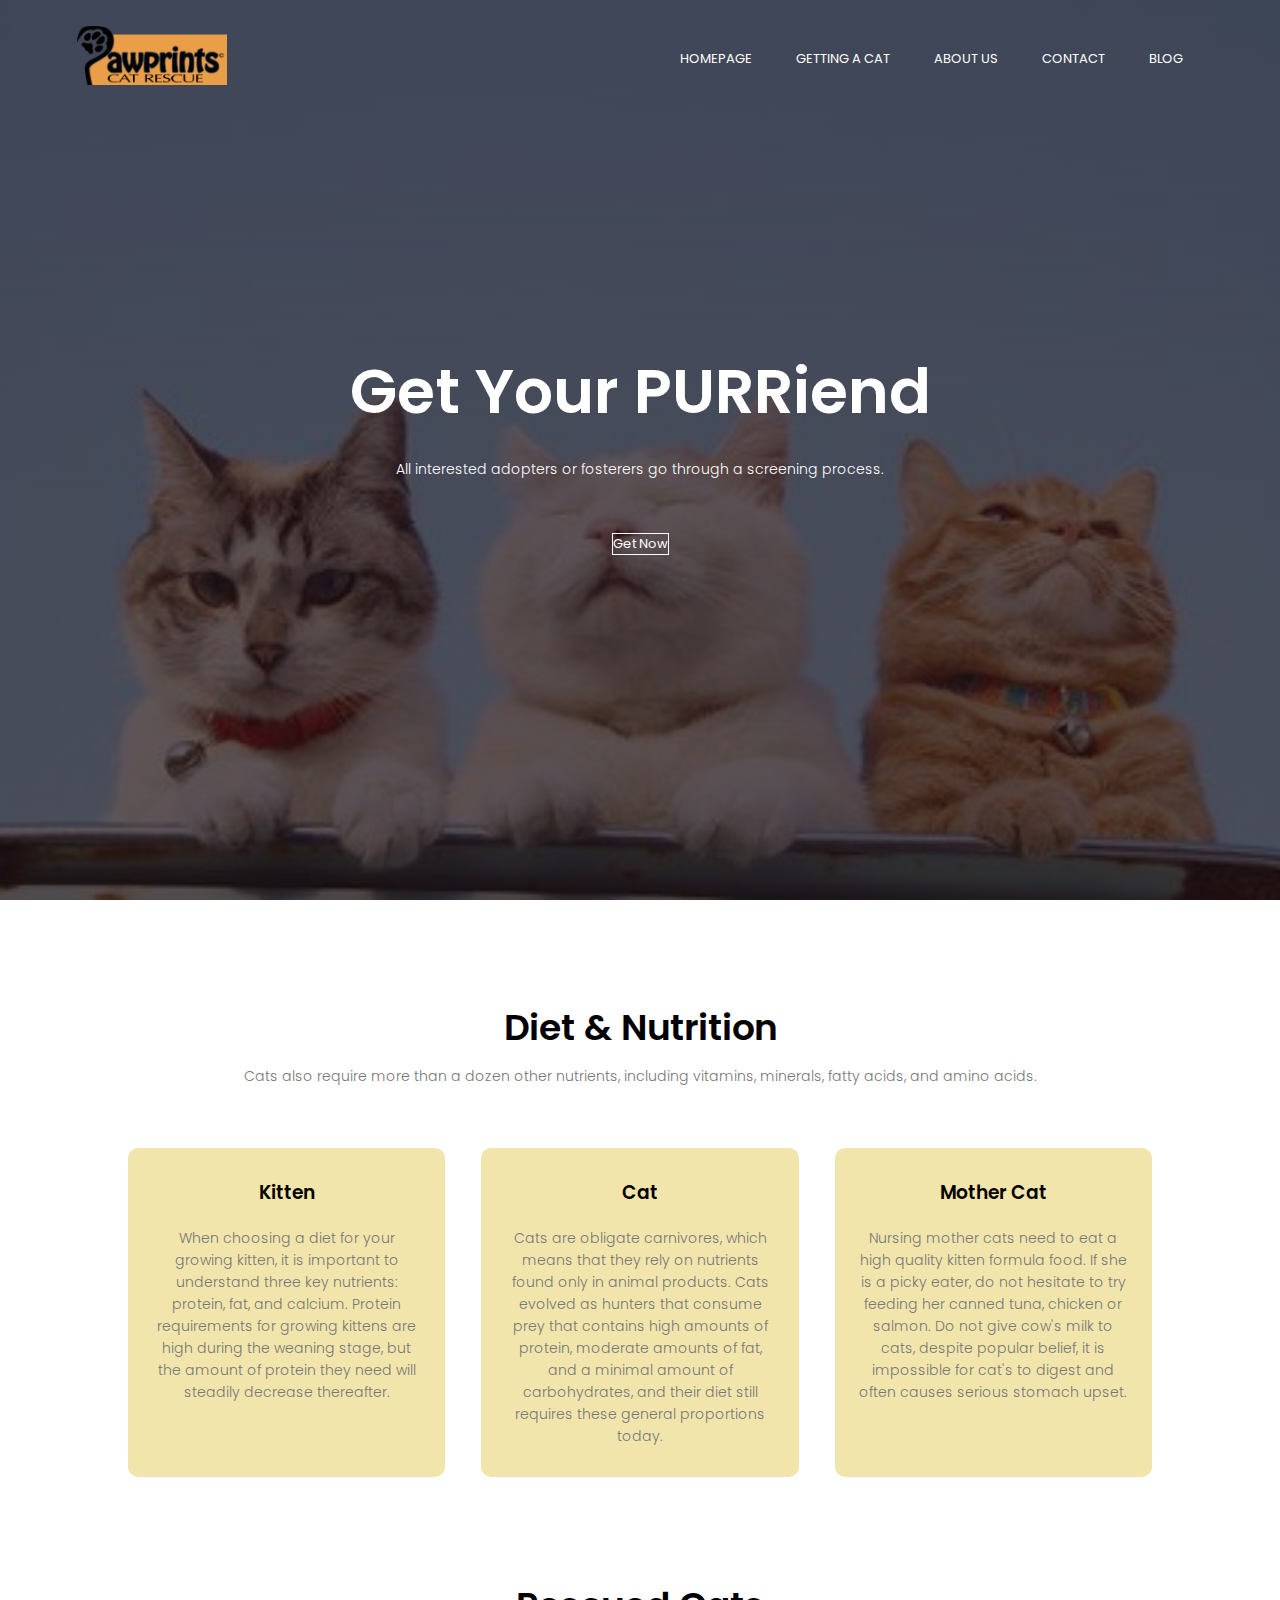
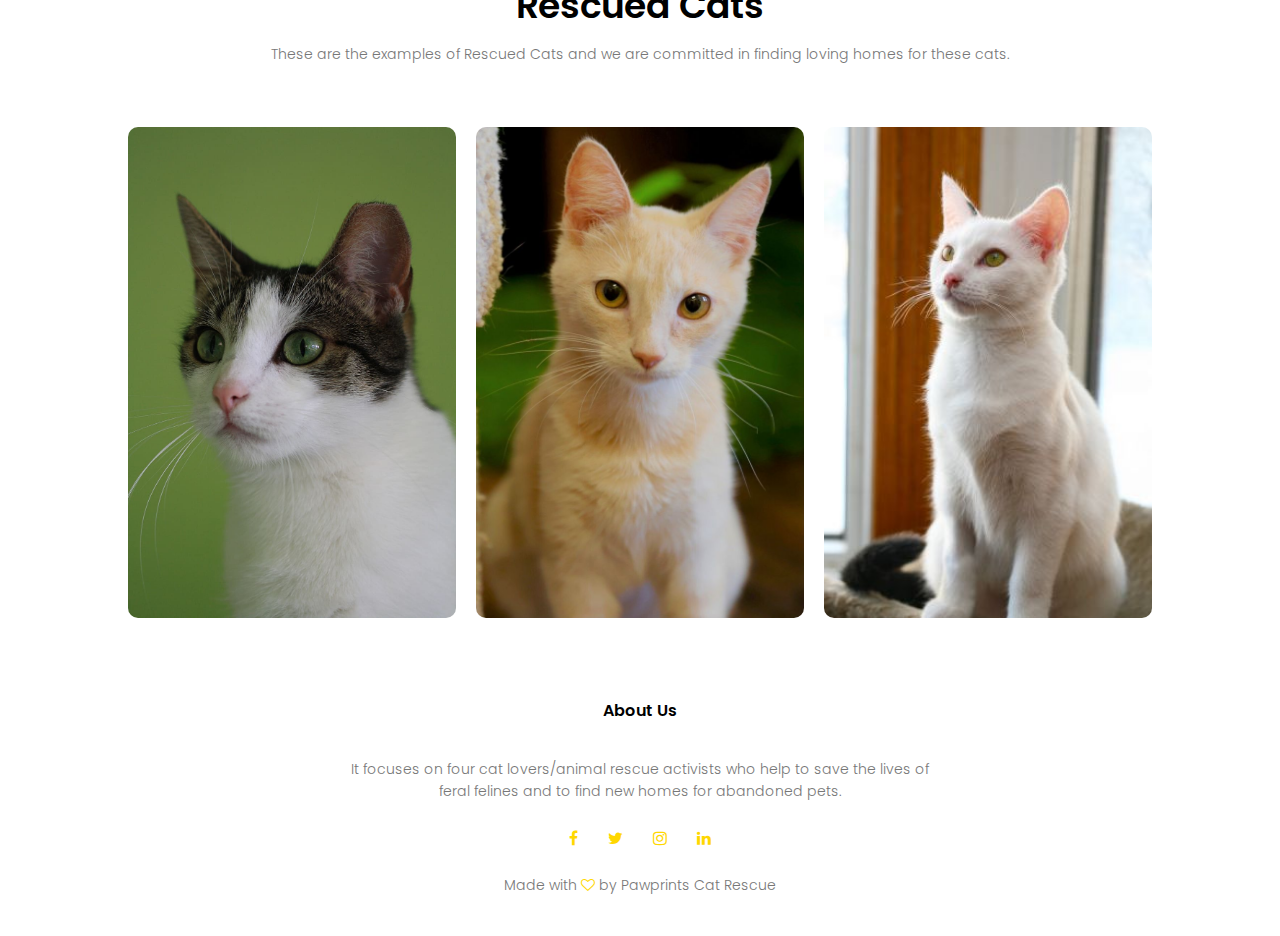
<file: index.html>
<!DOCTYPE html>
<html>
<head>
	<meta name="viewport" content="width=device-width, initial-scale=1.0">
	<title>Get Your PURRiend | Homepage</title>
	<link rel="stylesheet" href="style.css">
	<link rel="preconnect" href="https://fonts.googleapis.com">
<link rel="preconnect" href="https://fonts.gstatic.com" crossorigin>
<link href="https://fonts.googleapis.com/css2?family=Poppins:wght@300;400;600;700&display=swap" rel="stylesheet"> 
<link rel="stylesheet" href="https://stackpath.bootstrapcdn.com/font-awesome/4.7.0/css/font-awesome.min.css">  
</head>
<body>

<section class="header">
		<nav>
			<a href="index.html"><img src="images/logo.png"></a>
			<div class="nav-links" id="navLinks">
				<i class="fa fa-times" onclick="hideMenu()"></i>

				<ul>
					<li><a href="">Homepage</a></li>
					<li><a href="Getting a Cat.html">Getting A Cat</a></li>
					<li><a href="">About Us</a></li>
					<li><a href="">Contact</a></li>
					<li><a href="">Blog</a></li>
					
				</ul>

			</div>
			<i class="fa fa-bars" onclick="showMenu()"></i>
		</nav>

<div class="text-box">
	<h1>Get Your PURRiend</h1>
	<p>All interested adopters or fosterers go through a screening process.</p>
	<a href="" class="hero-btn">Get Now</a>
</div>		

</section>


<!----------------diet & nutrition------------------------->

<section class="dietandnutrition">
	<h1>Diet & Nutrition</h1>
	<p>Cats also require more than a dozen other nutrients, including vitamins, minerals, fatty acids, and amino acids.</p>

	<div class="row">
		<div class="dietandnutrition-col">
			<h3>Kitten</h3>
			<p>When choosing a diet for your growing kitten, it is important to understand three key nutrients: protein, fat, and calcium. Protein requirements for growing kittens are high during the weaning stage, but the amount of protein they need will steadily decrease thereafter.</p>
	</div>
		<div class="dietandnutrition-col">
			<h3>Cat</h3>
			<p>Cats are obligate carnivores, which means that they rely on nutrients found only in animal products. Cats evolved as hunters that consume prey that contains high amounts of protein, moderate amounts of fat, and a minimal amount of carbohydrates, and their diet still requires these general proportions today.</p>
	</div>
		<div class="dietandnutrition-col">
			<h3>Mother Cat</h3>
			<p>Nursing mother cats need to eat a high quality kitten formula food. If she is a picky eater, do not hesitate to try feeding her canned tuna, chicken or salmon. Do not give cow's milk to cats, despite popular belief, it is impossible for cat's to digest and often causes serious stomach upset.</p>
	</div>


</section>


<!----------------Rescued Cats------------------------->
<section class="RescuedCats">
	<h1>Rescued Cats</h1>
	<p>These are the examples of Rescued Cats and we are committed in finding loving homes for these cats. </p>
	
	<div class="row">
		<div class="RescuedCats-col">
			<img src="images/pic1.jpg">
			<div class="layer">
			<h3>Get Now</h3>
			</div>
		</div>

		<div class="RescuedCats-col">
			<img src="images/pic2.jpg">
			<div class="layer">
			<h3>Get Now</h3>
			</div>
		</div>

		<div class="RescuedCats-col">
			<img src="images/pic3.jpg">
			<div class="layer">
			<h3>Get Now</h3>
			</div>
		</div>

	</div>






<!-----------------footer------------------>

</section>

<section class="footer">
	<h4>About Us</h4>
	<p>It focuses on four cat lovers/animal rescue activists who help to save the lives of <br> feral felines and to find new homes for abandoned pets.</p>
	<div class="icons">
		<i class="fa fa-facebook"></i>
		<i class="fa fa-twitter"></i>
		<i class="fa fa-instagram"></i>
		<i class="fa fa-linkedin"></i>
	</div>
	<p>Made with <i class="fa fa-heart-o"></i> by Pawprints Cat Rescue</p>
</section>
	





<!-----------JavaScript for Toggle Menu------------------->

<script>
	
	var navLinks = document.getElementById("navLinks");

	function showMenu(){
		navLinks.style.right = "0";
	}
	function hideMenu(){
		navLinks.style.right = "-200px";
	}

</script>

</body>
</html>
</file>
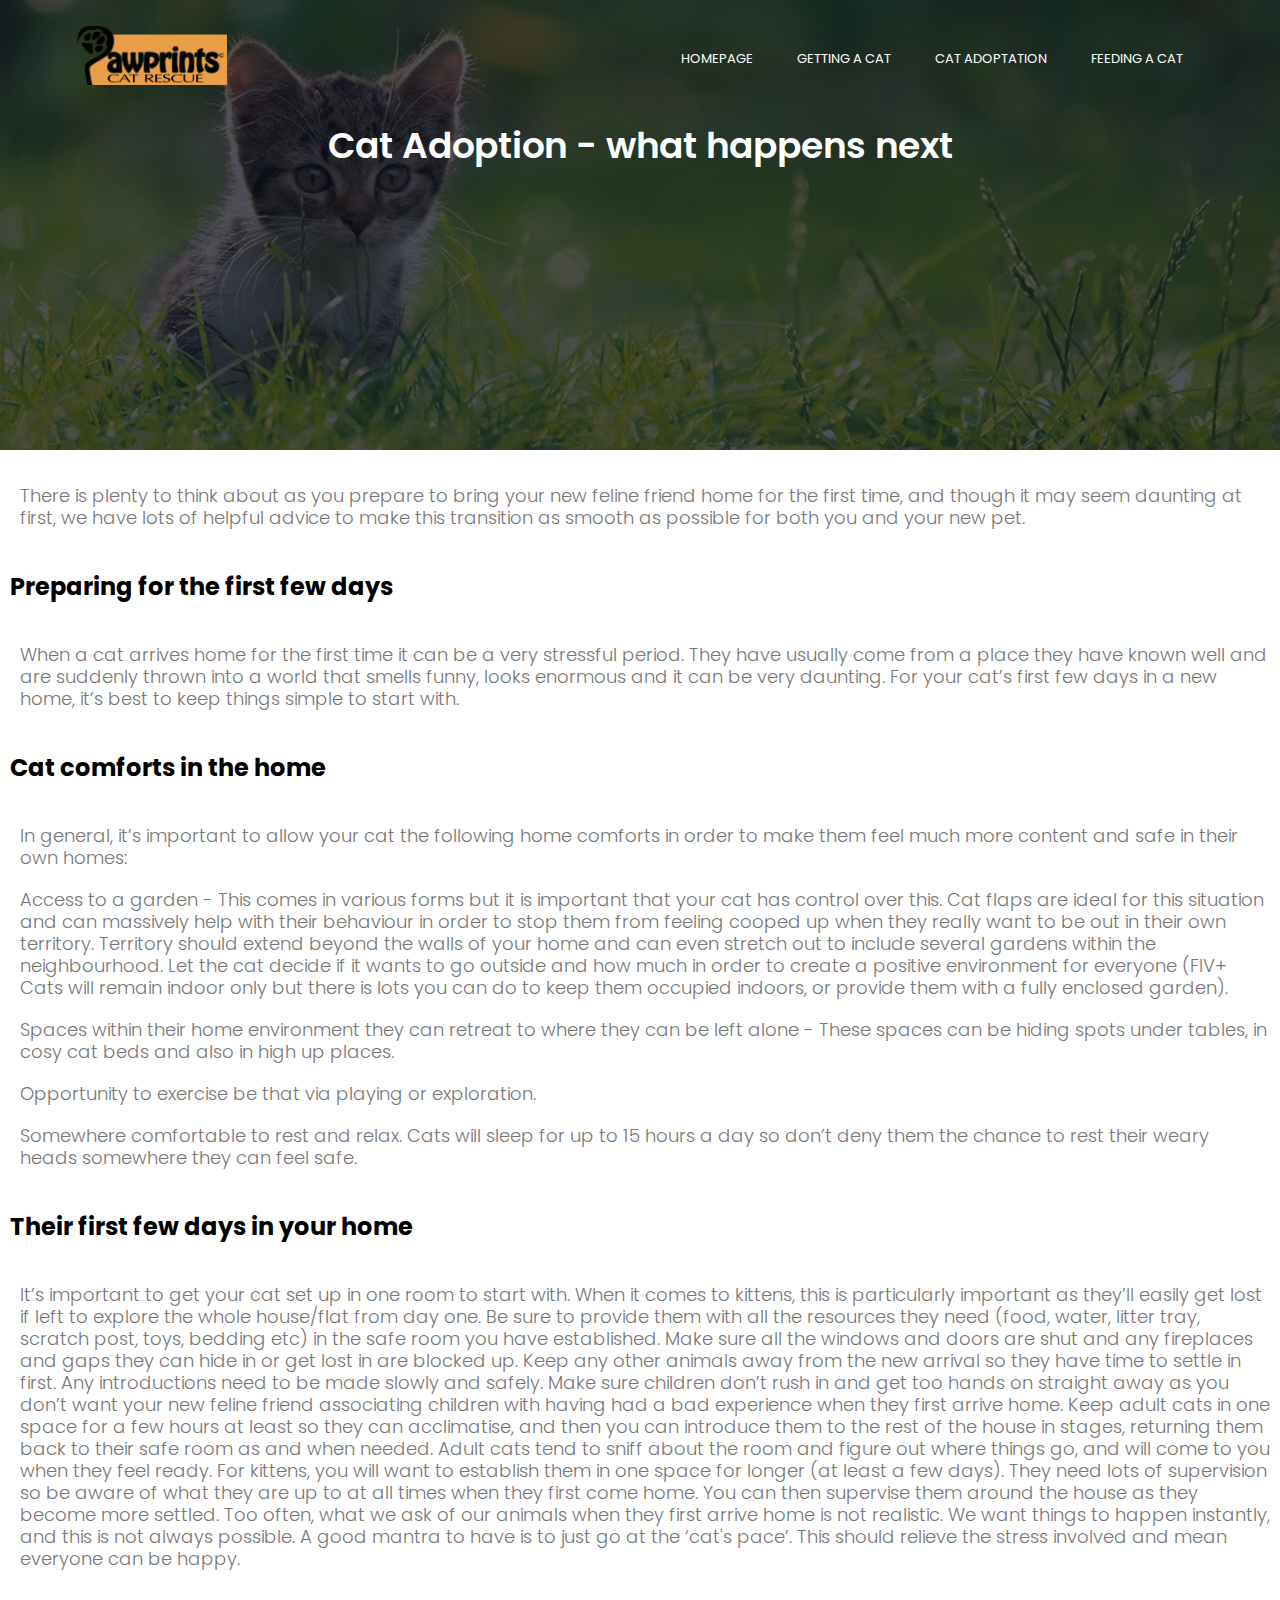
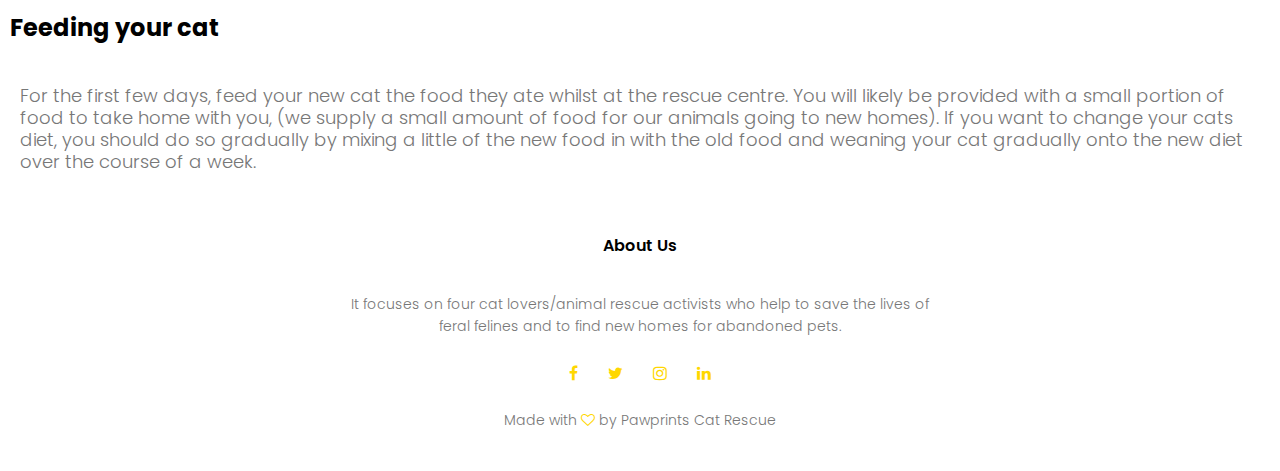
<file: Cat Adoptation.html>
<!DOCTYPE html>
<html>
<head>
	<meta name="viewport" content="width=device-width, initial-scale=1.0">
	<title>Get Your PURRiend | Cat Adoption</title>
	<link rel="stylesheet" href="style.css">
	<link rel="preconnect" href="https://fonts.googleapis.com">
<link rel="preconnect" href="https://fonts.gstatic.com" crossorigin>
<link rel="preconnect" href="https://fonts.googleapis.com">
<link rel="preconnect" href="https://fonts.gstatic.com" crossorigin>
<link href="https://fonts.googleapis.com/css2?family=Poppins:wght@300;700&display=swap" rel="stylesheet"> 
<link rel="stylesheet" href="https://stackpath.bootstrapcdn.com/font-awesome/4.7.0/css/font-awesome.min.css">  
</head>
<body>

<section class="pre-header">
		<nav>
			<a href="index.html"><img src="images/logo.png"></a>
			<div class="nav-links" id="navLinks">
				<i class="fa fa-times" onclick="hideMenu()"></i>

				<ul>
					<li><a href="index.html">Homepage</a></li>
					<li><a href="Getting a Cat.html">Getting A Cat</a></li>
					<li><a href="Cat Adoptation.html">Cat Adoptation</a></li>
					<li><a href="Feeding A Cat.html">Feeding A Cat</a></li>
					
				</ul>

			</div>
			<i class="fa fa-bars" onclick="showMenu()"></i>
		</nav>

	<h1>Cat Adoption - what happens next</h1>		

</section>




<!--------------Getting A Cat Contents----------------->

<section class="Gettingacat">
	<br>
	<p>There is plenty to think about as you prepare to bring your new feline friend home for the first time, and though it may seem daunting at first, we have lots of helpful advice to make this transition as smooth as possible for both you and your new pet.</p>
	<h2>Preparing for the first few days</h2>
	<p>When a cat arrives home for the first time it can be a very stressful period. They have usually come from a place they have known well and are suddenly thrown into a world that smells funny, looks enormous and it can be very daunting. For your cat’s first few days in a new home, it’s best to keep things simple to start with.</p>
	<h2>Cat comforts in the home</h2>
	<p>In general, it’s important to allow your cat the following home comforts in order to make them feel much more content and safe in their own homes:</p>

	<p>Access to a garden - This comes in various forms but it is important that your cat has control over this. Cat flaps are ideal for this situation and can massively help with their behaviour in order to stop them from feeling cooped up when they really want to be out in their own territory. Territory should extend beyond the walls of your home and can even stretch out to include several gardens within the neighbourhood. Let the cat decide if it wants to go outside and how much in order to create a positive environment for everyone (FIV+ Cats will remain indoor only but there is lots you can do to keep them occupied indoors, or provide them with a fully enclosed garden).</p>
	<p>Spaces within their home environment they can retreat to where they can be left alone - These spaces can be hiding spots under tables, in cosy cat beds and also in high up places.</p>
	<p>Opportunity to exercise be that via playing or exploration.</p>
	<p>Somewhere comfortable to rest and relax. Cats will sleep for up to 15 hours a day so don’t deny them the chance to rest their weary heads somewhere they can feel safe. </p>

	<h2>Their first few days in your home</h2>
	<p>It’s important to get your cat set up in one room to start with. When it comes to kittens, this is particularly important as they’ll easily get lost if left to explore the whole house/flat from day one.

	Be sure to provide them with all the resources they need (food, water, litter tray, scratch post, toys,  bedding etc) in the safe room you have established.

	Make sure all the windows and doors are shut and any fireplaces and gaps they can hide in or get lost in are blocked up.

	Keep any other animals away from the new arrival so they have time to settle in first. Any introductions need to be made slowly and safely.

	Make sure children don’t rush in and get too hands on straight away as you don’t want your new feline friend associating children with having had a bad experience when they first arrive home.

	Keep adult cats in one space for a few hours at least so they can acclimatise, and then you can introduce them to the rest of the house in stages, returning them back to their safe room as and when needed. Adult cats tend to sniff about the room and figure out where things go, and will come to you when they feel ready.

	For kittens, you will want to establish them in one space for longer (at least a few days). They need lots of supervision so be aware of what they are up to at all times when they first come home. You can then supervise them around the house as they become more settled.

	Too often, what we ask of our animals when they first arrive home is not realistic. We want things to happen instantly, and this is not always possible. A good mantra to have is to just go at the ‘cat's pace’. This should relieve the stress involved and mean everyone can be happy.</p>

	<h2>Feeding your cat</h2>
	<p>For the first few days, feed your new cat the food they ate whilst at the rescue centre. You will likely be provided with a small portion of food to take home with you, (we supply a small amount of food for our animals going to new homes). If you want to change your cats diet, you should do so gradually by mixing a little of the new food in with the old food and weaning your cat gradually onto the new diet over the course of a week.</p>




</section>



<!-----------------footer------------------>

</section>

<section class="footer">
	<h4>About Us</h4>
	<p>It focuses on four cat lovers/animal rescue activists who help to save the lives of <br> feral felines and to find new homes for abandoned pets.</p>
	<div class="icons">
		<i class="fa fa-facebook"></i>
		<i class="fa fa-twitter"></i>
		<i class="fa fa-instagram"></i>
		<i class="fa fa-linkedin"></i>
	</div>
	<p>Made with <i class="fa fa-heart-o"></i> by Pawprints Cat Rescue</p>
</section>
	





<!-----------JavaScript for Toggle Menu------------------->

<script>
	
	var navLinks = document.getElementById("navLinks");

	function showMenu(){
		navLinks.style.right = "0";
	}
	function hideMenu(){
		navLinks.style.right = "-200px";
	}

</script>

</body>
</html>
</file>
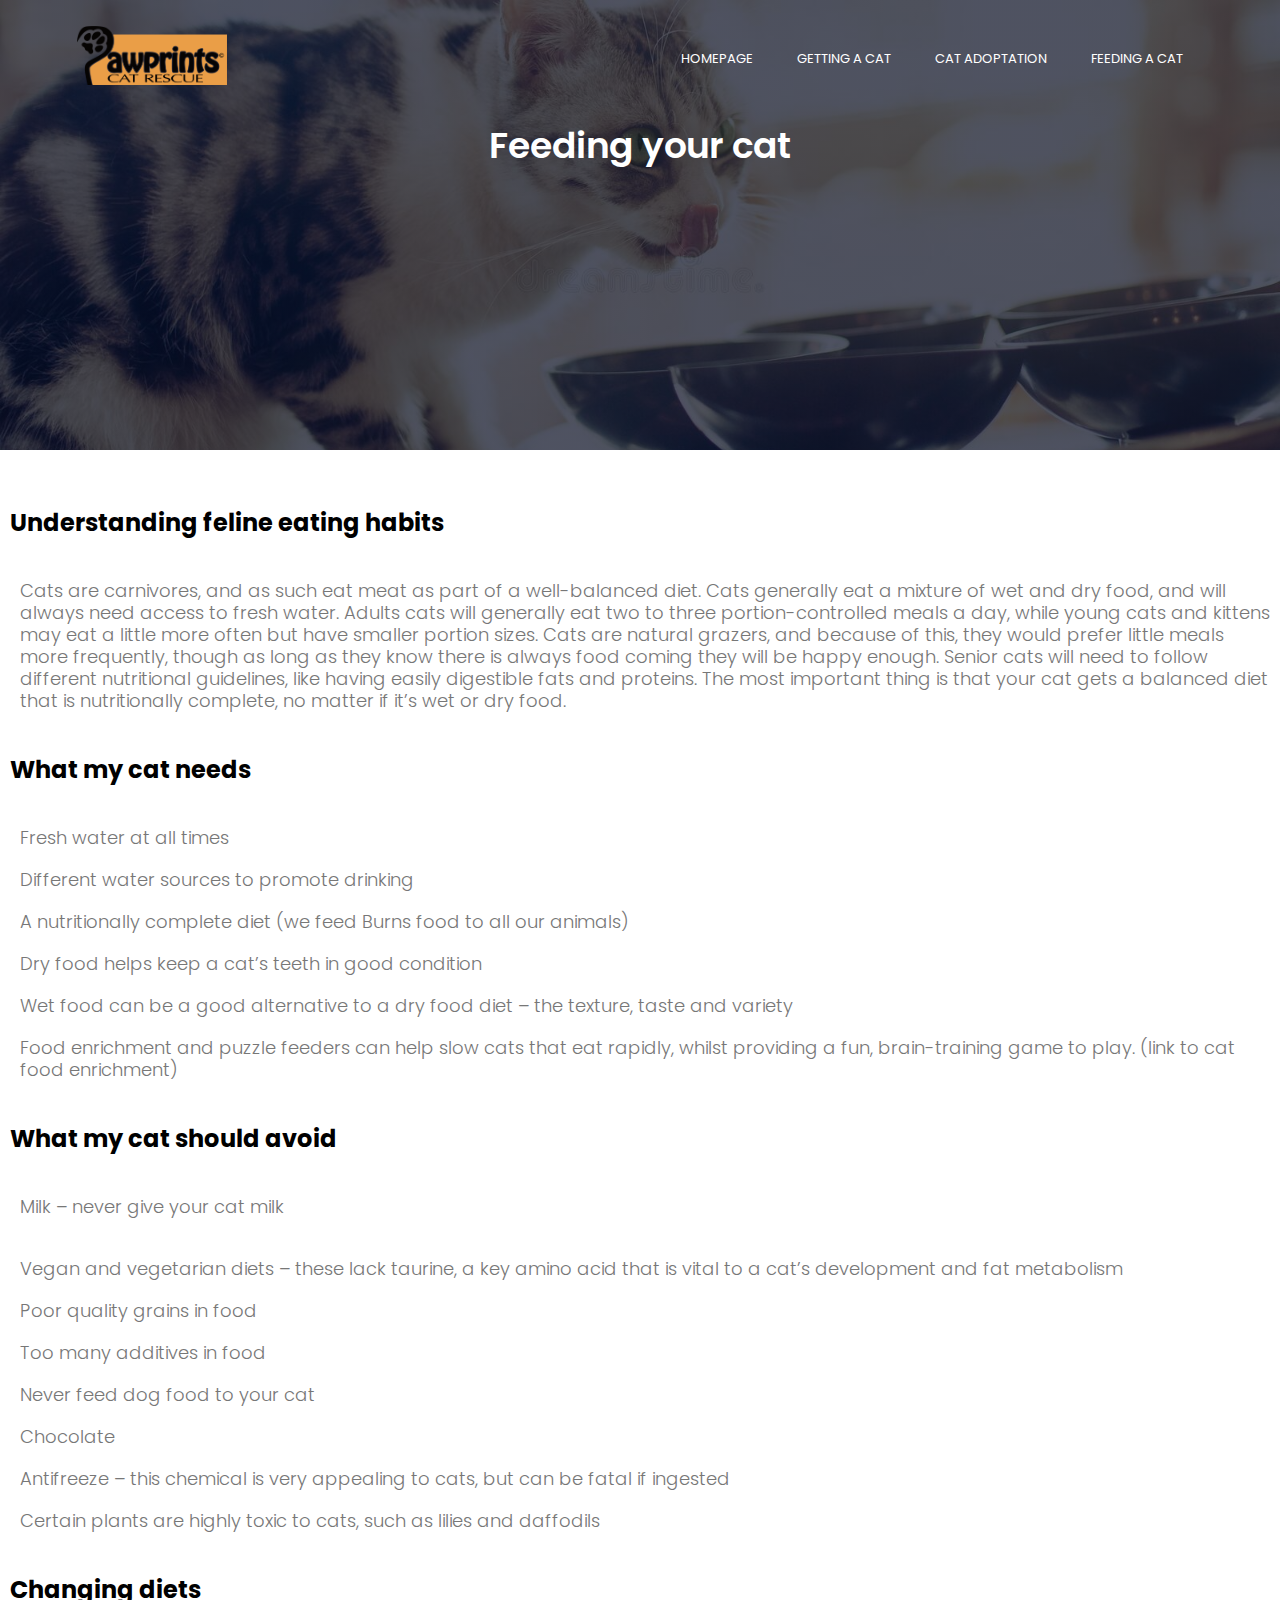
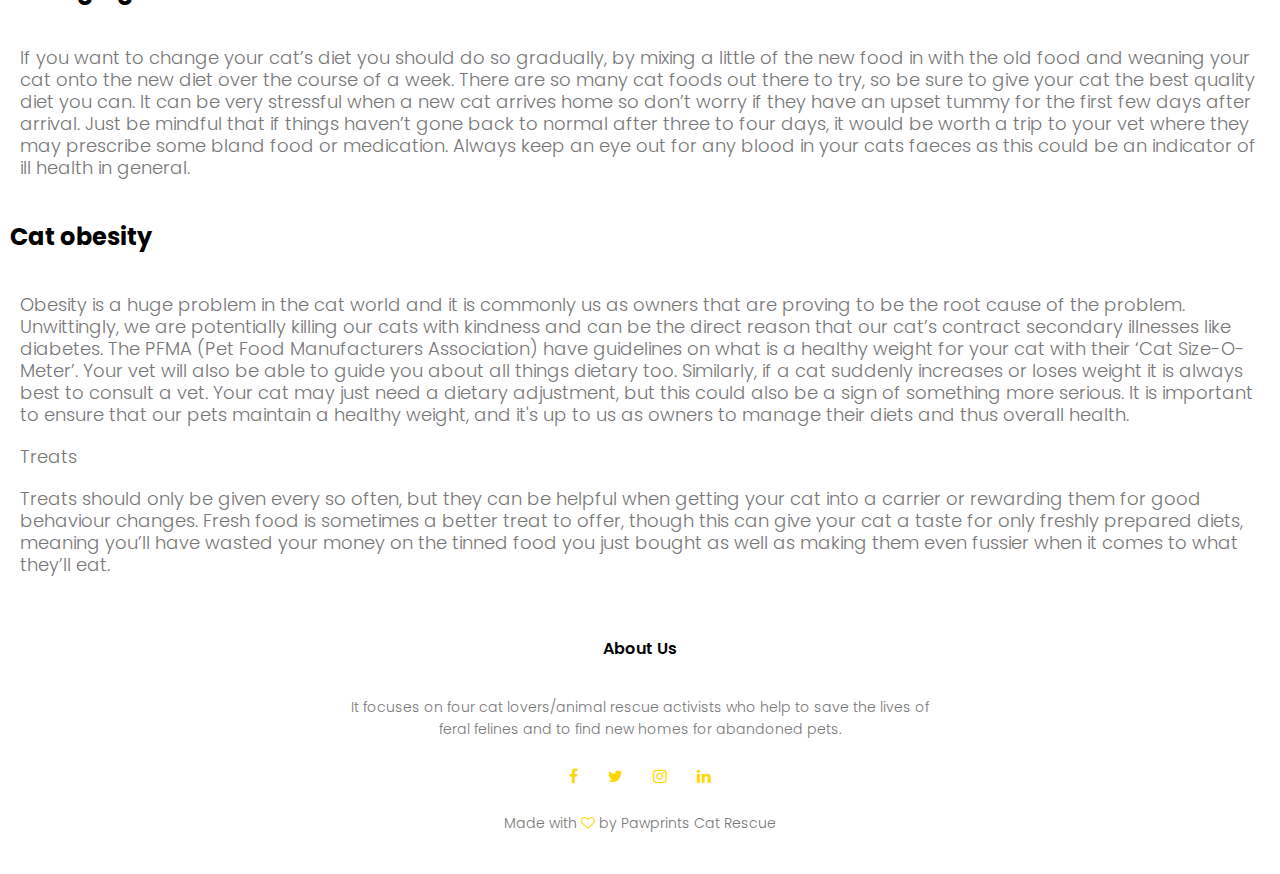
<file: Feeding a Cat.html>
<!DOCTYPE html>
<html>
<head>
	<meta name="viewport" content="width=device-width, initial-scale=1.0">
	<title>Get Your PURRiend | Feeding A Cat</title>
	<link rel="stylesheet" href="style.css">
	<link rel="preconnect" href="https://fonts.googleapis.com">
<link rel="preconnect" href="https://fonts.gstatic.com" crossorigin>
<link rel="preconnect" href="https://fonts.googleapis.com">
<link rel="preconnect" href="https://fonts.gstatic.com" crossorigin>
<link href="https://fonts.googleapis.com/css2?family=Poppins:wght@300;700&display=swap" rel="stylesheet"> 
<link rel="stylesheet" href="https://stackpath.bootstrapcdn.com/font-awesome/4.7.0/css/font-awesome.min.css">  
</head>
<body>

<section class="fourth-header">
		<nav>
			<a href="index.html"><img src="images/logo.png"></a>
			<div class="nav-links" id="navLinks">
				<i class="fa fa-times" onclick="hideMenu()"></i>

				<ul>
					<li><a href="index.html">Homepage</a></li>
					<li><a href="Getting a Cat.html">Getting A Cat</a></li>
					<li><a href="Cat Adoptation.html">Cat Adoptation</a></li>
					<li><a href="Feeding A Cat.html">Feeding A Cat </a></li>
					
				</ul>

			</div>
			<i class="fa fa-bars" onclick="showMenu()"></i>
		</nav>

	<h1>Feeding your cat</h1>		

</section>




<!--------------Getting A Cat Contents----------------->

<section class="Gettingacat">
	<br>
	<h2>Understanding feline eating habits</h2>
	<p>Cats are carnivores, and as such eat meat as part of a well-balanced diet. Cats generally eat a mixture of wet and dry food, and will always need access to fresh water. Adults cats will generally eat two to three portion-controlled meals a day, while young cats and kittens may eat a little more often but have smaller portion sizes.

	Cats are natural grazers, and because of this, they would prefer little meals more frequently, though as long as they know there is always food coming they will be happy enough. Senior cats will need to follow different nutritional guidelines, like having easily digestible fats and proteins.

	The most important thing is that your cat gets a balanced diet that is nutritionally complete, no matter if it’s wet or dry food.</p>
	<h2>What my cat needs</h2>
	<p>Fresh water at all times</p>
	<p>Different water sources to promote drinking</p>
	<p>A nutritionally complete diet (we feed Burns food to all our animals)</p>
	<p>Dry food helps keep a cat’s teeth in good condition</p>
	<p>Wet food can be a good alternative to a dry food diet – the texture, taste and variety</p>
	<p>Food enrichment and puzzle feeders can help slow cats that eat rapidly, whilst providing a fun, brain-training game to play. (link to cat food enrichment)</p>

	<h2>What my cat should avoid</h2>
	<p>Milk – never give your cat milk<p>
	<p>Vegan and vegetarian diets – these lack taurine, a key amino acid that is vital to a cat’s development and fat metabolism</p>
	<p>Poor quality grains in food</p>
	<p>Too many additives in food</p>
	<p>Never feed dog food to your cat</p>
	<p>Chocolate</p>
	<p>Antifreeze – this chemical is very appealing to cats, but can be fatal if ingested</p>
	<p>Certain plants are highly toxic to cats, such as lilies and daffodils </p>

	<h2>Changing diets</h2>




	<p>If you want to change your cat’s diet you should do so gradually, by mixing a little of the new food in with the old food and weaning your cat onto the new diet over the course of a week. There are so many cat foods out there to try, so be sure to give your cat the best quality diet you can.	

	It can be very stressful when a new cat arrives home so don’t worry if they have an upset tummy for the first few days after arrival. Just be mindful that if things haven’t gone back to normal after three to four days, it would be worth a trip to your vet where they may prescribe some bland food or medication. Always keep an eye out for any blood in your cats faeces as this could be an indicator of ill health in general.</p>

	<h2>Cat obesity</h2>
	<p>Obesity is a huge problem in the cat world and it is commonly us as owners that are proving to be the root cause of the problem. Unwittingly, we are potentially killing our cats with kindness and can be the direct reason that our cat’s contract secondary illnesses like diabetes.

	The PFMA (Pet Food Manufacturers Association) have guidelines on what is a healthy weight for your cat with their ‘Cat Size-O-Meter’. Your vet will also be able to guide you about all things dietary too. Similarly, if a cat suddenly increases or loses weight it is always best to consult a vet. Your cat may just need a dietary adjustment, but this could also be a sign of something more serious.

	It is important to ensure that our pets maintain a healthy weight, and it's up to us as owners to manage their diets and thus overall health.</p>

	<p>Treats</p>

	<p>Treats should only be given every so often, but they can be helpful when getting your cat into a carrier or rewarding them for good behaviour changes. Fresh food is sometimes a better treat to offer, though this can give your cat a taste for only freshly prepared diets, meaning you’ll have wasted your money on the tinned food you just bought as well as making them even fussier when it comes to what they’ll eat.</p>



</section>



<!-----------------footer------------------>

</section>

<section class="footer">
	<h4>About Us</h4>
	<p>It focuses on four cat lovers/animal rescue activists who help to save the lives of <br> feral felines and to find new homes for abandoned pets.</p>
	<div class="icons">
		<i class="fa fa-facebook"></i>
		<i class="fa fa-twitter"></i>
		<i class="fa fa-instagram"></i>
		<i class="fa fa-linkedin"></i>
	</div>
	<p>Made with <i class="fa fa-heart-o"></i> by Pawprints Cat Rescue</p>
</section>
	





<!-----------JavaScript for Toggle Menu------------------->

<script>
	
	var navLinks = document.getElementById("navLinks");

	function showMenu(){
		navLinks.style.right = "0";
	}
	function hideMenu(){
		navLinks.style.right = "-200px";
	}

</script>

</body>
</html>
</file>
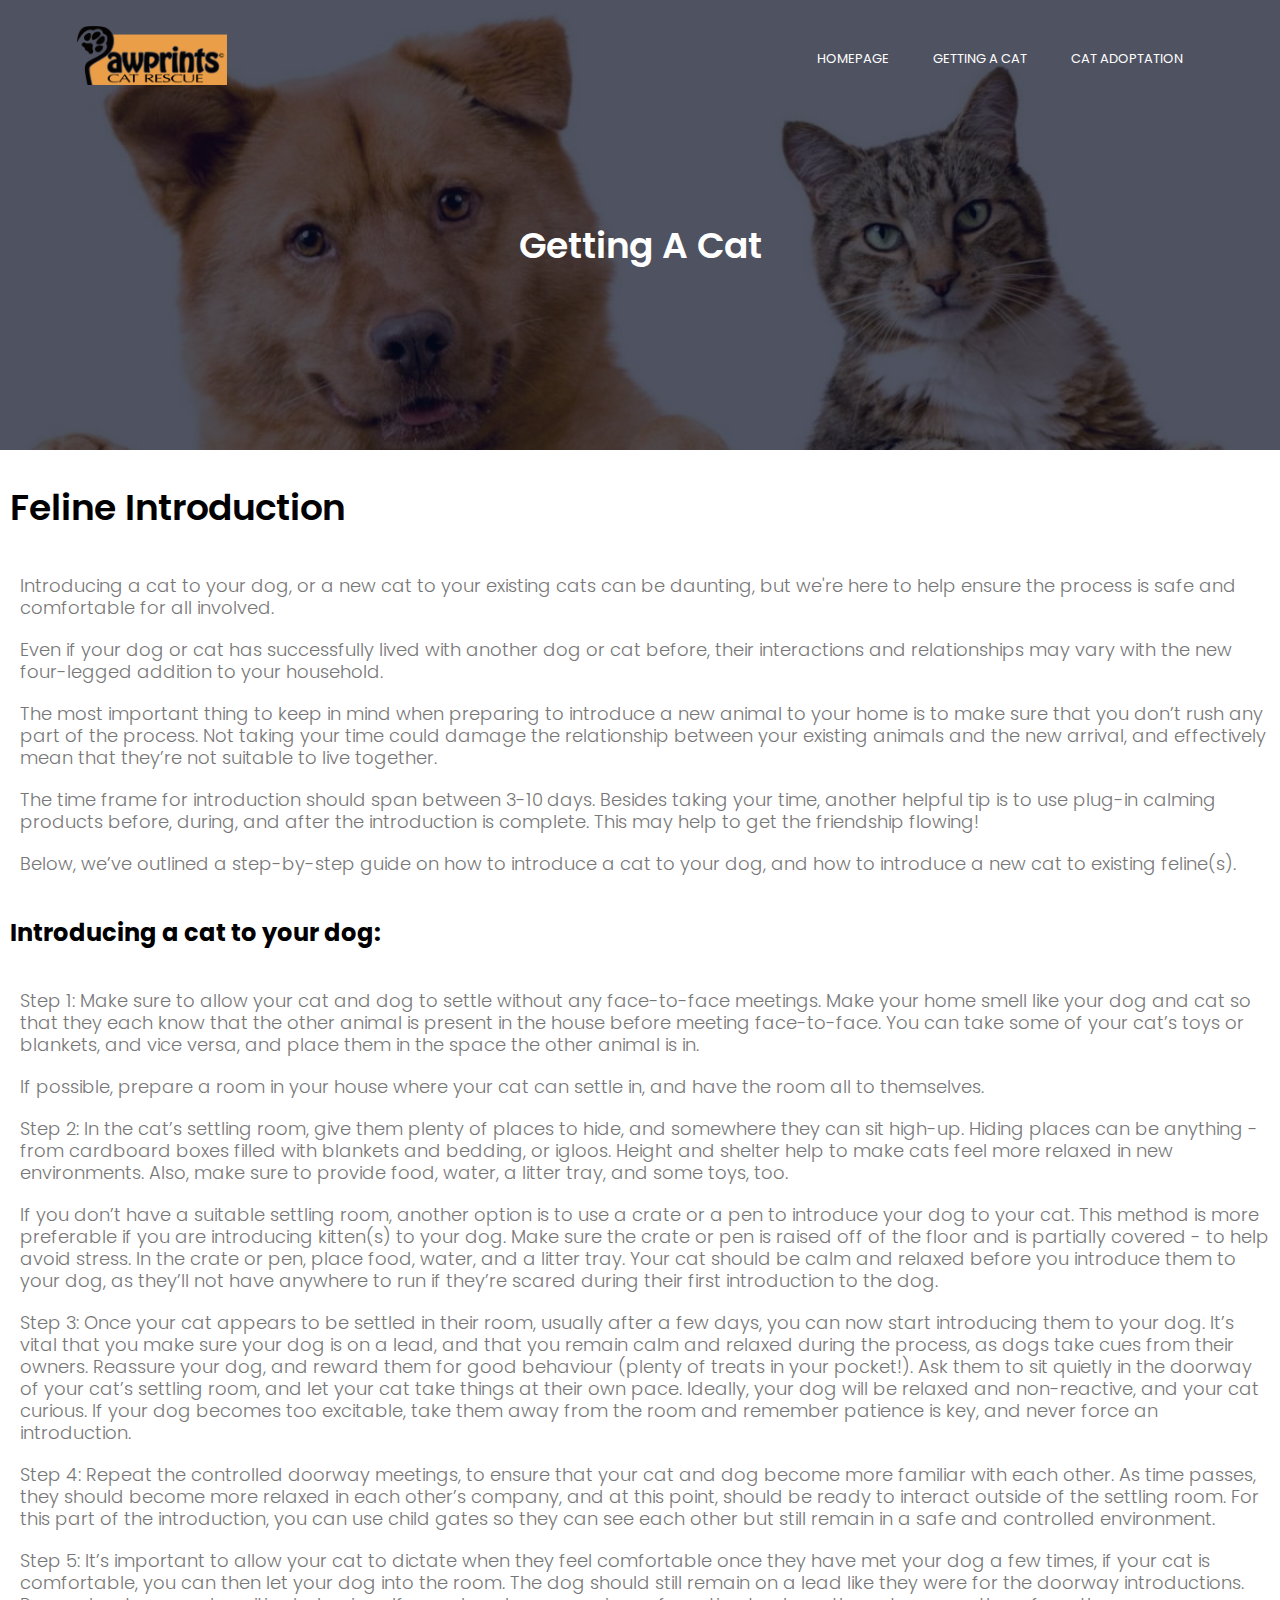
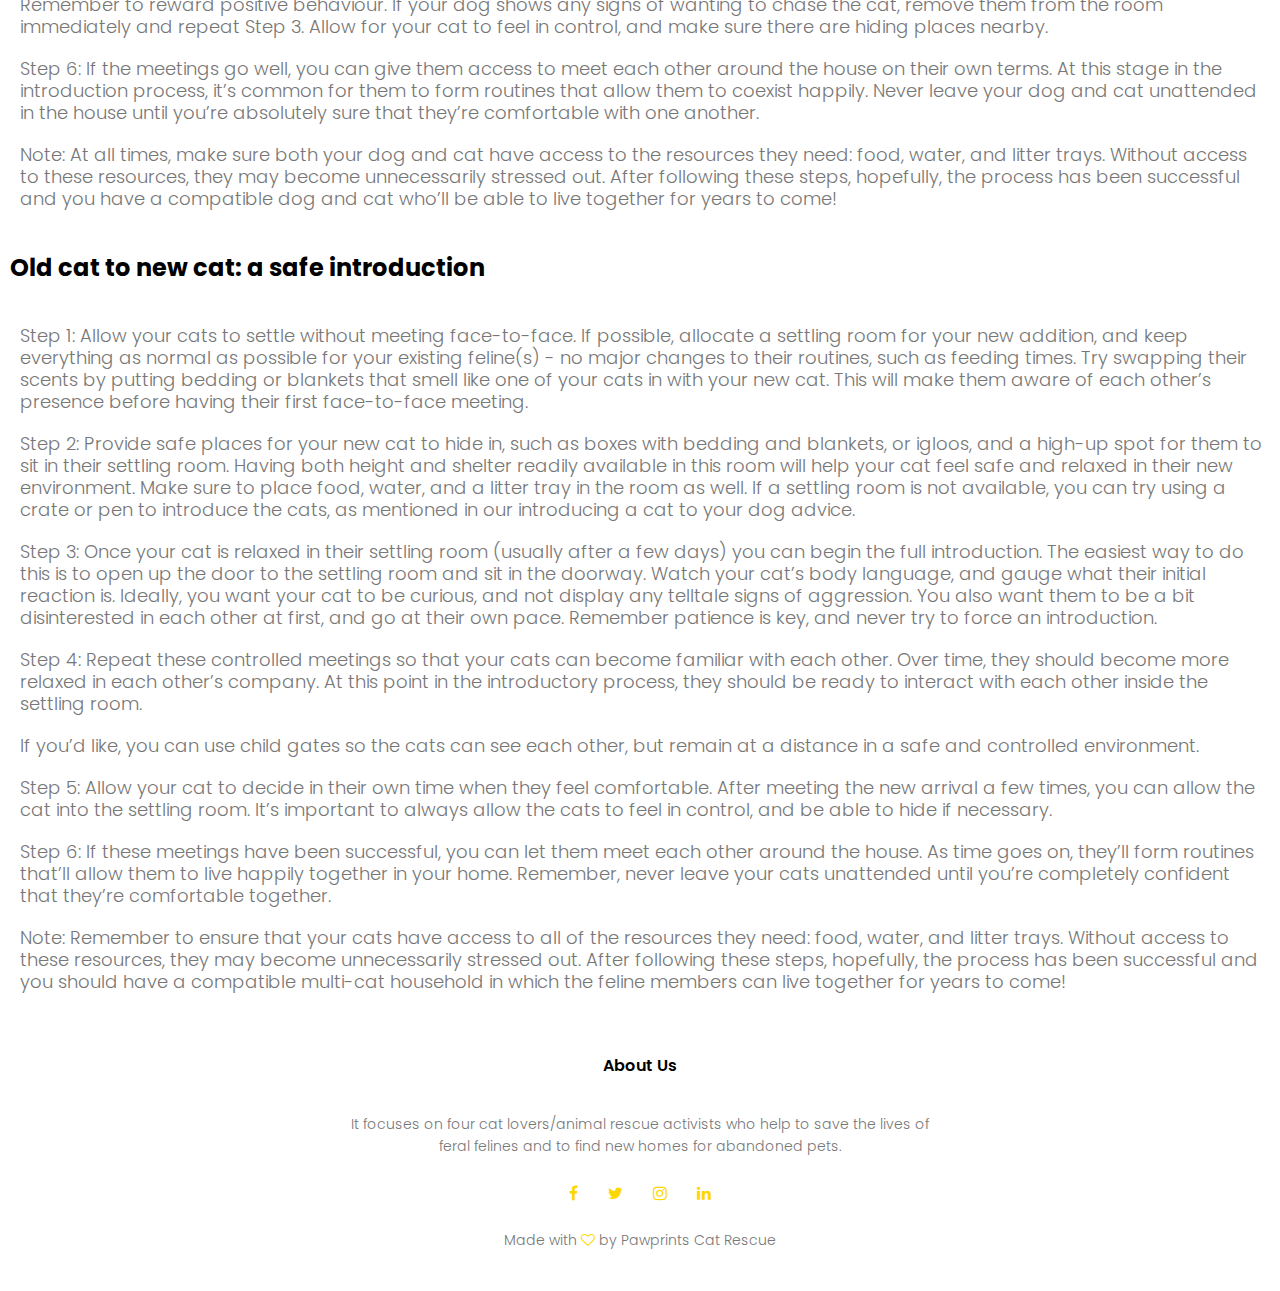
<file: Getting a Cat.html>
<!DOCTYPE html>
<html>
<head>
	<meta name="viewport" content="width=device-width, initial-scale=1.0">
	<title>Get Your PURRiend | Getting A Cat</title>
	<link rel="stylesheet" href="style.css">
	<link rel="preconnect" href="https://fonts.googleapis.com">
<link rel="preconnect" href="https://fonts.gstatic.com" crossorigin>
<link rel="preconnect" href="https://fonts.googleapis.com">
<link rel="preconnect" href="https://fonts.gstatic.com" crossorigin>
<link href="https://fonts.googleapis.com/css2?family=Poppins:wght@300;700&display=swap" rel="stylesheet"> 
<link rel="stylesheet" href="https://stackpath.bootstrapcdn.com/font-awesome/4.7.0/css/font-awesome.min.css">  
</head>
<body>

<section class="sub-header">
		<nav>
			<a href="index.html"><img src="images/logo.png"></a>
			<div class="nav-links" id="navLinks">
				<i class="fa fa-times" onclick="hideMenu()"></i>

				<ul>
					<li><a href="index.html">Homepage</a></li>
					<li><a href="Getting a Cat.html">Getting A Cat</a></li>
					<li><a href="Cat Adoptation.html">Cat Adoptation</a></li>
					
				</ul>

			</div>
			<i class="fa fa-bars" onclick="showMenu()"></i>
		</nav>

	<h1>Getting A Cat</h1>		

</section>




<!--------------Getting A Cat Contents----------------->

<section class="Gettingacat">
	<h1>Feline Introduction</h1>
	<p>Introducing a cat to your dog, or a new cat to your existing cats can be daunting, but we're here to help ensure the process is safe and comfortable for all involved.</p>
	<p>Even if your dog or cat has successfully lived with another dog or cat before, their interactions and relationships may vary with the new four-legged addition to your household.</p>
	<p>The most important thing to keep in mind when preparing to introduce a new animal to your home is to make sure that you don’t rush any part of the process. Not taking your time could damage the relationship between your existing animals and the new arrival, and effectively mean that they’re not suitable to live together.</p>
	<p>The time frame for introduction should span between 3-10 days. Besides taking your time, another helpful tip is to use plug-in calming products before, during, and after the introduction is complete. This may help to get the friendship flowing!</p>
	<p>Below, we’ve outlined a step-by-step guide on how to introduce a cat to your dog, and how to introduce a new cat to existing feline(s). </p>
	<h2>Introducing a cat to your dog:</h2>
	<p>Step 1: Make sure to allow your cat and dog to settle without any face-to-face meetings. Make your home smell like your dog and cat so that they each know that the other animal is present in the house before meeting face-to-face. You can take some of your cat’s toys or blankets, and vice versa, and place them in the space the other animal is in. </p>
	<p>If possible, prepare a room in your house where your cat can settle in, and have the room all to themselves. </p>
	<p>Step 2: In the cat’s settling room, give them plenty of places to hide, and somewhere they can sit high-up. Hiding places can be anything - from cardboard boxes filled with blankets and bedding, or igloos. Height and shelter help to make cats feel more relaxed in new environments. Also, make sure to provide food, water, a litter tray, and some toys, too. </p>
	<p>If you don’t have a suitable settling room, another option is to use a crate or a pen to introduce your dog to your cat. This method is more preferable if you are introducing kitten(s) to your dog. Make sure the crate or pen is raised off of the floor and is partially covered - to help avoid stress. In the crate or pen, place food, water, and a litter tray. Your cat should be calm and relaxed before you introduce them to your dog, as they’ll not have anywhere to run if they’re scared during their first introduction to the dog.</p>
	<p>Step 3: Once your cat appears to be settled in their room, usually after a few days, you can now start introducing them to your dog. It’s vital that you make sure your dog is on a lead, and that you remain calm and relaxed during the process, as dogs take cues from their owners. Reassure your dog, and reward them for good behaviour (plenty of treats in your pocket!). Ask them to sit quietly in the doorway of your cat’s settling room, and let your cat take things at their own pace. Ideally, your dog will be relaxed and non-reactive, and your cat curious. If your dog becomes too excitable, take them away from the room and remember patience is key, and never force an introduction. </p>
	<p>Step 4: Repeat the controlled doorway meetings, to ensure that your cat and dog become more familiar with each other. As time passes, they should become more relaxed in each other’s company, and at this point, should be ready to interact outside of the settling room. For this part of the introduction, you can use child gates so they can see each other but still remain in a safe and controlled environment. </p>
	<p>Step 5: It’s important to allow your cat to dictate when they feel comfortable once they have met your dog a few times, if your cat is comfortable, you can then let your dog into the room. The dog should still remain on a lead like they were for the doorway introductions. Remember to reward positive behaviour. If your dog shows any signs of wanting to chase the cat, remove them from the room immediately and repeat Step 3. Allow for your cat to feel in control, and make sure there are hiding places nearby. </p>
	<p>Step 6: If the meetings go well, you can give them access to meet each other around the house on their own terms. At this stage in the introduction process, it’s common for them to form routines that allow them to coexist happily. Never leave your dog and cat unattended in the house until you’re absolutely sure that they’re comfortable with one another.</p>
	<p>Note: At all times, make sure both your dog and cat have access to the resources they need: food, water, and litter trays. Without access to these resources, they may become unnecessarily stressed out. After following these steps, hopefully, the process has been successful and you have a compatible dog and cat who’ll be able to live together for years to come!</p>
	<h2>Old cat to new cat: a safe introduction</h2>
	<p>Step 1: Allow your cats to settle without meeting face-to-face.  If possible, allocate a settling room for your new addition, and keep everything as normal as possible for your existing feline(s) - no major changes to their routines, such as feeding times. Try swapping their scents by putting bedding or blankets that smell like one of your cats in with your new cat. This will make them aware of each other’s presence before having their first face-to-face meeting.</p>
	<p>Step 2: Provide safe places for your new cat to hide in, such as boxes with bedding and blankets, or igloos, and a high-up spot for them to sit in their settling room. Having both height and shelter readily available in this room will help your cat feel safe and relaxed in their new environment. Make sure to place food, water, and a litter tray in the room as well. If a settling room is not available, you can try using a crate or pen to introduce the cats, as mentioned in our introducing a cat to your dog advice.</p>
	<p>Step 3: Once your cat is relaxed in their settling room (usually after a few days) you can begin the full introduction. The easiest way to do this is to open up the door to the settling room and sit in the doorway. Watch your cat’s body language, and gauge what their initial reaction is. Ideally, you want your cat to be curious, and not display any telltale signs of aggression. You also want them to be a bit disinterested in each other at first, and go at their own pace. Remember patience is key, and never try to force an introduction. </p>
	<p>Step 4: Repeat these controlled meetings so that your cats can become familiar with each other. Over time, they should become more relaxed in each other’s company. At this point in the introductory process, they should be ready to interact with each other inside the settling room. </p>
	<p>If you’d like, you can use child gates so the cats can see each other, but remain at a distance in a safe and controlled environment. </p>
	<p>Step 5: Allow your cat to decide in their own time when they feel comfortable. After meeting the new arrival a few times, you can allow the cat into the settling room. It’s important to always allow the cats to feel in control, and be able to hide if necessary.</p>
	<p>Step 6: If these meetings have been successful, you can let them meet each other around the house. As time goes on, they’ll form routines that’ll allow them to live happily together in your home. Remember, never leave your cats unattended until you’re completely confident that they’re comfortable together. </p>
	<p>Note: Remember to ensure that your cats have access to all of the resources they need: food, water, and litter trays. Without access to these resources, they may become unnecessarily stressed out. After following these steps, hopefully, the process has been successful and you should have a compatible multi-cat household in which the feline members can live together for years to come!</p>
	




</section>



<!-----------------footer------------------>

</section>

<section class="footer">
	<h4>About Us</h4>
	<p>It focuses on four cat lovers/animal rescue activists who help to save the lives of <br> feral felines and to find new homes for abandoned pets.</p>
	<div class="icons">
		<i class="fa fa-facebook"></i>
		<i class="fa fa-twitter"></i>
		<i class="fa fa-instagram"></i>
		<i class="fa fa-linkedin"></i>
	</div>
	<p>Made with <i class="fa fa-heart-o"></i> by Pawprints Cat Rescue</p>
</section>
	





<!-----------JavaScript for Toggle Menu------------------->

<script>
	
	var navLinks = document.getElementById("navLinks");

	function showMenu(){
		navLinks.style.right = "0";
	}
	function hideMenu(){
		navLinks.style.right = "-200px";
	}

</script>

</body>
</html>
</file>
<file: style.css>
*{
	margin:  0;
	padding: 0;
	font-family: 'Poppins', sans-serif;
}

.header{
	min-height: 100vh;
	width: 100%;
	background-image: linear-gradient(rgba(30,15,20,0.7),rgba(30,15,20,0.7)), url(images/banner.jpg);
	background-position: center;
	background-size: cover;
	position: relative;

}
nav{
	display: flex;
	padding: 2% 6%;
	justify-content: space-between;
	align-items:  center;
}

nav img{
	width: 150px;
}

.nav-links{
	flex: 1;
	text-align: right;
}

.nav-links ul li{
	list-style: none;
	display: inline-block;
	position: relative;
}


.nav-links ul li a{
	color: #fff;
	text-decoration: none;
	font-size: 13px;
	text-transform: uppercase;
	margin: 20px;
}

.nav-links ul li::after{
	content: '';
	width: 0%;
	height: 2px;
	background: #FFD700;
	display: block;
	margin: auto;
	transition: 0.5s;
}

.nav-links ul li:hover::after{
	width: 100%;
}

.text-box{
	width: 90%;
	color: #fff;
	position: absolute;
	top: 50%;
	left: 50%;
	transform: translate(-50%, -50%);
	text-align: center;
}

.text-box h1{
	font-size:  62px;
}

.text-box p{
	margin: 10px 0 40px;
	font-size: 14px;
	color: #fff;
}

.hero-btn{
	display: inline-block;
	text-decoration: none;
	color: #fff;
	border: 1px solid #fff;
	padding: 15px 34 px;
	font-size: 13px;
	background: transparent;
	position: relative;
	cursor: pointer;
} 

.hero-btn:hover{
	border: 1px solid #FFD700;
	background: #FFD700;
	transition: 1s;
}

nav .fa{
	display: none;
}

@media(max-width: 700px){
	.text-box h1{
	font-size:  20px;
}
	.nav-links ul li{
		display: block;
	}
	.nav-links{
		position: absolute;
		background: #FFD700;
		height: 100vh;
		width: 200px;
		top: 0;
		right: -200px;
		text-align: left;
		z-index: 2;
		transition: 1s;
	}
	nav .fa{
		display: block;
		color: #fff;
		font-size: 22px;
		cursor: pointer;
	}
	.nav-links ul{
		padding: 30px;
	}
}

/*--------diet&nutrition-----------*/

.dietandnutrition{
	width: 80%;
	margin: auto;
	text-align: center;
	padding-top: 100px;
}
h1{
	font-size: 36px;
	font-weight: 600;
}
p{
	color: #777;
	font-size: 14px;
	font-weight: 300;
	line-height: 22px;
	padding: 10px;

}

.row{
	margin-top: 5%;
	display: flex;
	justify-content: space-between;

}
.dietandnutrition-col{
	flex-basis: 31%;
	background: #F1e5ac;
	border-radius: 10px;
	margin-bottom: 5%;
	padding: 20px 12px;
	box-sizing: border-box;
	transition: 0.5s;
}

h3{
	text-align: center;
	font-weight: 600;
	margin: 10px 0;
}

.dietandnutrition-col:hover{
	box-shadow: 0 0 20px rgba(0, 0, 0, 0.2);
}

@media(max-width:  700px){
	.row{
		flex-direction: column;
	}
}

/*--------RescuedCats-----------*/

.RescuedCats{
	width: 80%;
	margin: auto;
	text-align: center;
	padding-top: 50px;

}

.RescuedCats-col{
	flex-basis: 32%;
	border-radius: 10px;
	margin-bottom: 30px;
	position: relative;
	overflow: hidden;
}

.RescuedCats-col img{
	width:  100%;
	display: block;
}

.layer{
	background: transparent;
	height: 100%;
	width: 100%;
	position: absolute;
	top: 0;
	left: 0;
	transition: 0.5s;

}

.layer:hover{
	background: rgba(200,200,50,0.7);
}

.layer h3{
	width: 100%;
	font-weight: 500;
	color: #fff;
	font-size: 26px;
	bottom: 0;
	left: 50%;
	transform: translate(-50%);
	position: absolute;
	opacity: 0;
	transition: 0.5s;
}

.layer:hover h3{
	bottom: 49%;
	opacity: 1;
}	



/*--------Footer-----------*/
.footer{
	width: 100%;
	text-align: center;
	padding: 30px 0;
}

.footer h4{
	margin-bottom: 25px;
	margin-top: 20px;
	font-weight: 600;
}

.icons .fa{
	color: #FFD700;
	margin: 0 13px;
	cursor: pointer;
	padding: 18px 0;
}

.fa-heart-o{
	color: #FFD700;
}

/*--------Getting A Cat-----------*/

.sub-header{
	height: 50vh;
	width: 100%;
	background-image: linear-gradient(rgba(4,9,30,0.7), rgba(4,9,30,0.7)),url(images/2ndpage.jpg);
	background-size: cover;
	text-align: center;
	color: #fff;
}

.sub-header h1{
	margin-top: 100px;
	margin-bottom: 100px;

}

.Gettingacat h1{
	width: 50%;
	text-align: Left;
	padding: 30px 10px;
}
.Gettingacat h2{
	width: 50%;
	text-align: Left;
	padding: 30px 10px;
}

.Gettingacat p{
	width: auto;
	font-size: 18px;
	padding-left: 20px;
}

.pre-header{
	height: 50vh;
	width: 100%;
	background-image: linear-gradient(rgba(4,9,30,0.7), rgba(4,9,30,0.7)),url(images/3rdpage.jpg);
	background-size: cover;
	text-align: center;
	color: #fff;
}
.fourth-header{
	height: 50vh;
	width: 100%;
	background-image: linear-gradient(rgba(4,9,30,0.7), rgba(4,9,30,0.7)),url(images/4rthpage.jpg);
	background-size: cover;
	text-align: center;
	color: #fff;
}
</file>
